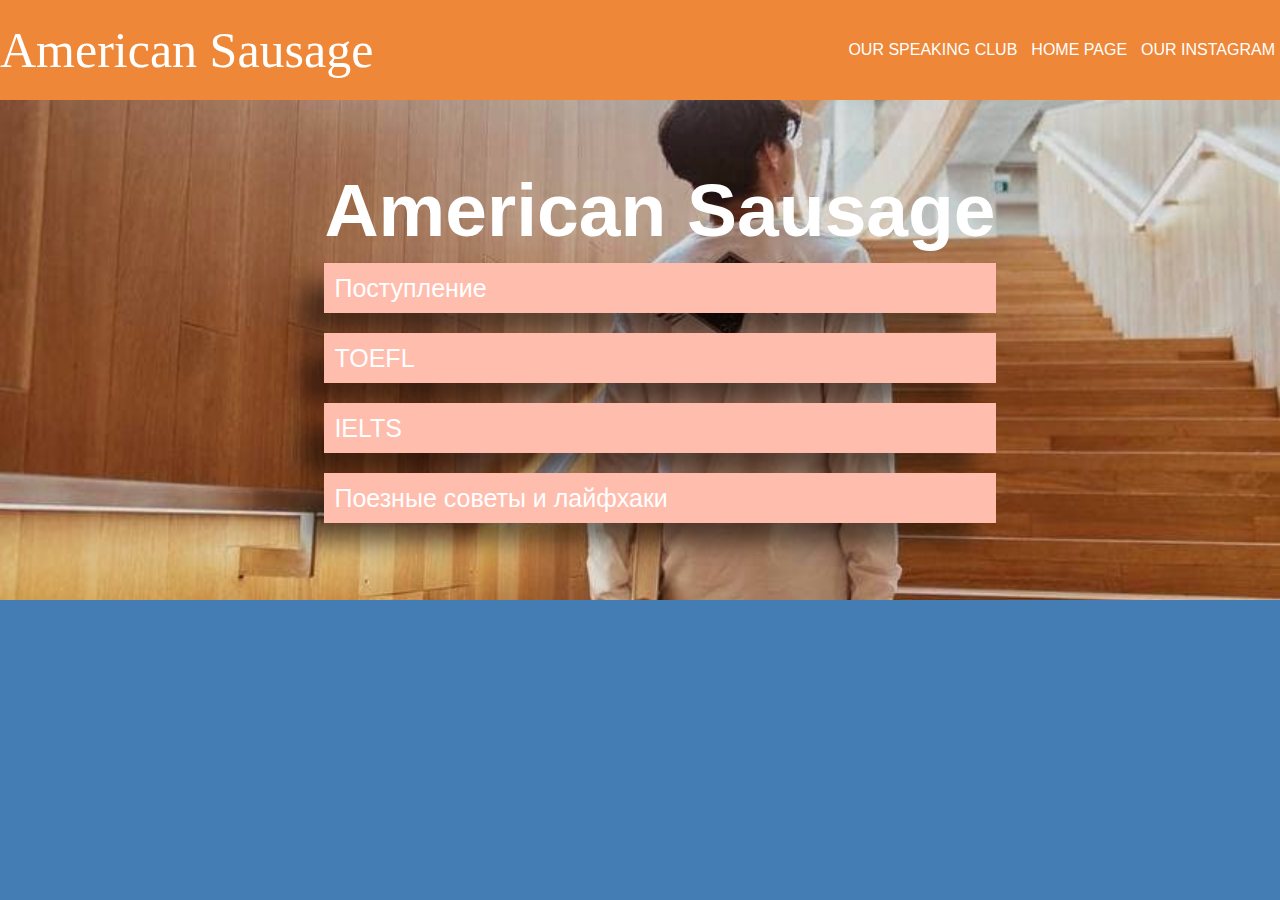
<file: Pages/Page with artilces/index.html>
<!DOCTYPE html>
<html lang="en">
<head>
	<link rel="stylesheet" href="styles.css">
	<meta charset="UTF-8">
	<meta name="viewport" content="width=device-width, initial-scale=1.0">
	<title>Document</title>
</head>
<body>
	<div class="header">
		<p class="header_name">
			American Sausage
		</p>

		<div class="a_h">
			<a href="/speaking_club" class="h_a">Our Speaking club</a>
			<a href="/" class="h_a">Home page<!-- <i class="fas fa-home"></i> --></a>
			<a href="https://instagram.com/american.sausage?utm_medium=copy_link" class="h_a">Our Instagram</a>
		</div>
	</div>


	<div class="div">
		<div class="short_info">
			<ul class="short_info_ul">
				<h1 class="short_info_h1">
					American Sausage
				</h1>
				<li class="short_info_ul_li">
					<a href="" class="short_info_ul_li_a">
						<div class="short_info_ul_li_a_div">
							<p class="short_info_ul_li_a_div_p"> Поступление</p>
						</div>
					</a>
					
				</li>
				<li class="short_info_ul_li">
					<a href="" class="short_info_ul_li_a">
						<div class="short_info_ul_li_a_div">
							<p class="short_info_ul_li_a_div_p"> TOEFL</p>
						</div>
					</a>
				</li>
				<li class="short_info_ul_li">
					<a href="" class="short_info_ul_li_a">
						<div class="short_info_ul_li_a_div">
							<p class="short_info_ul_li_a_div_p"> IELTS</p>
						</div>
					</a>
				</li>
				<li class="short_info_ul_li">
					<a href="" class="short_info_ul_li_a">
						<div class="short_info_ul_li_a_div">
							<p class="short_info_ul_li_a_div_p"> Поезные советы и лайфхаки</p>
						</div>
					</a>
				</li>
			</ul>

		</div>



</body>
</html>
</file>
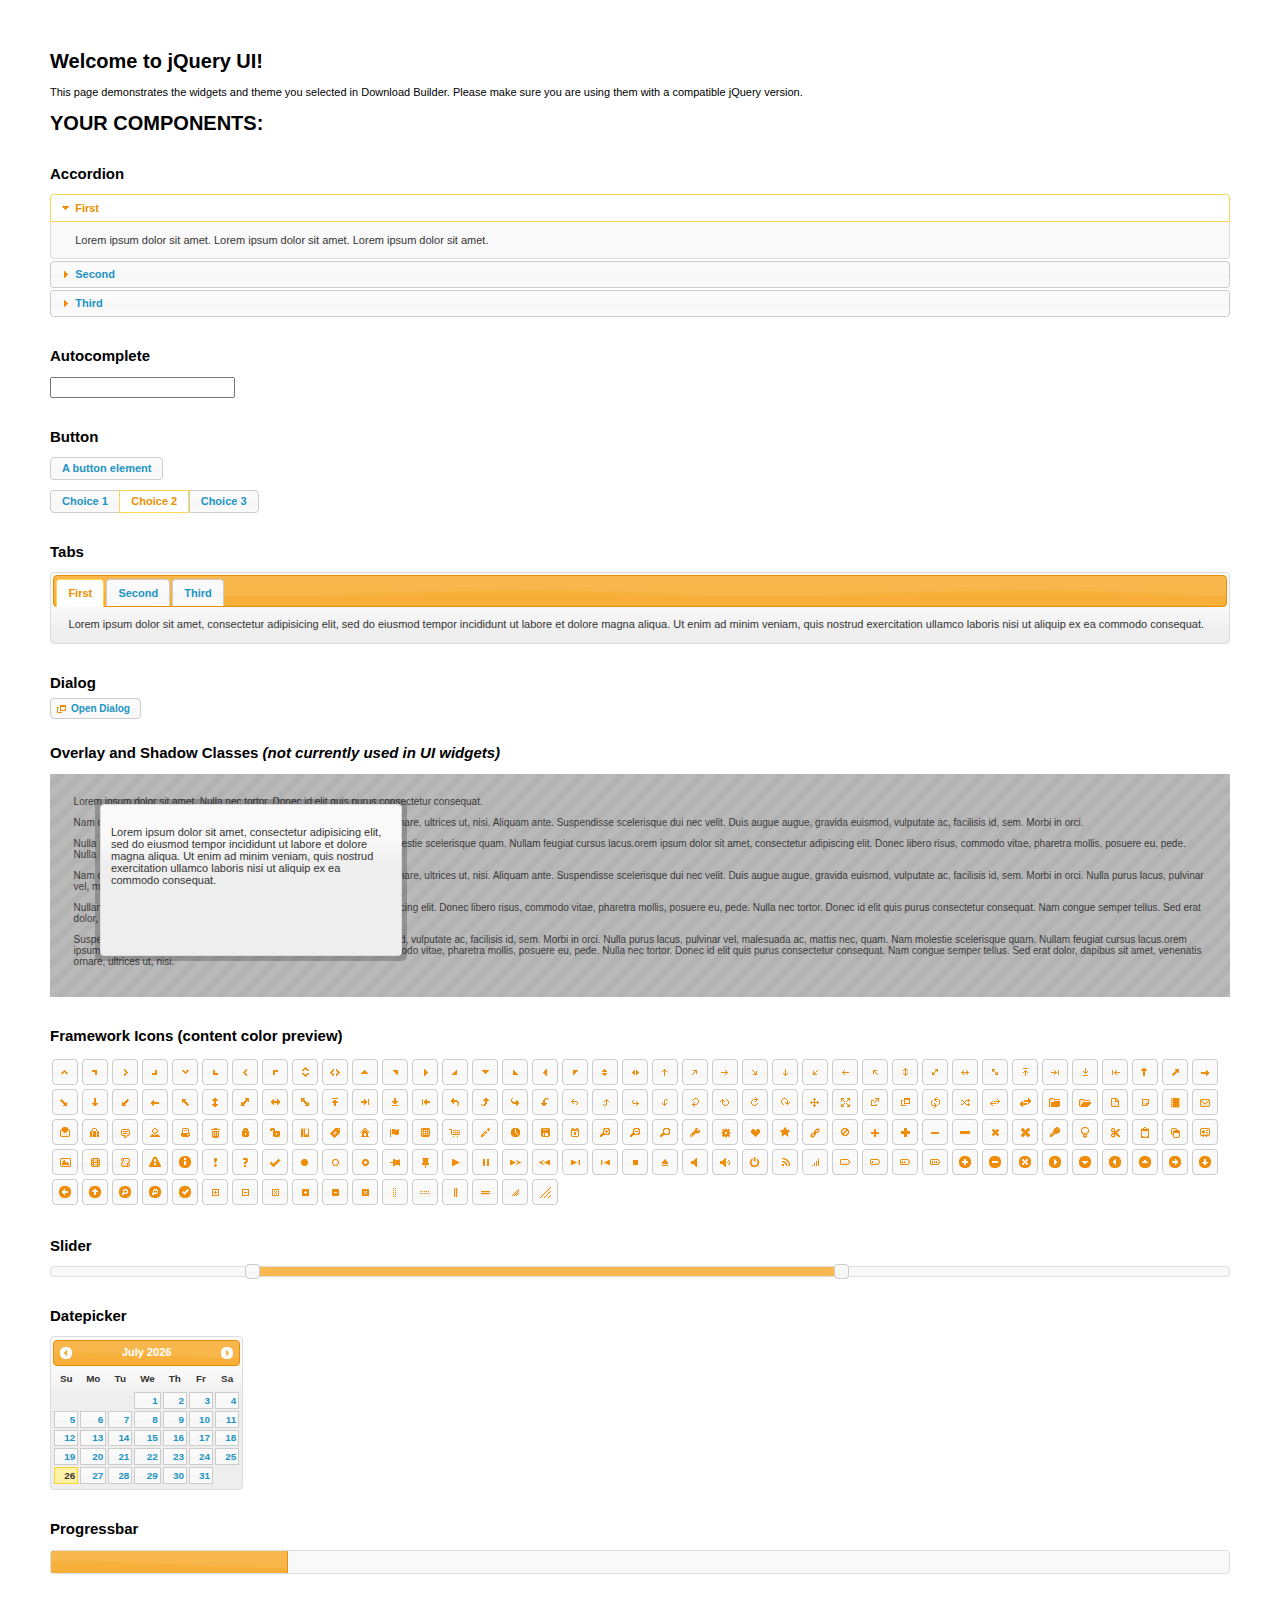
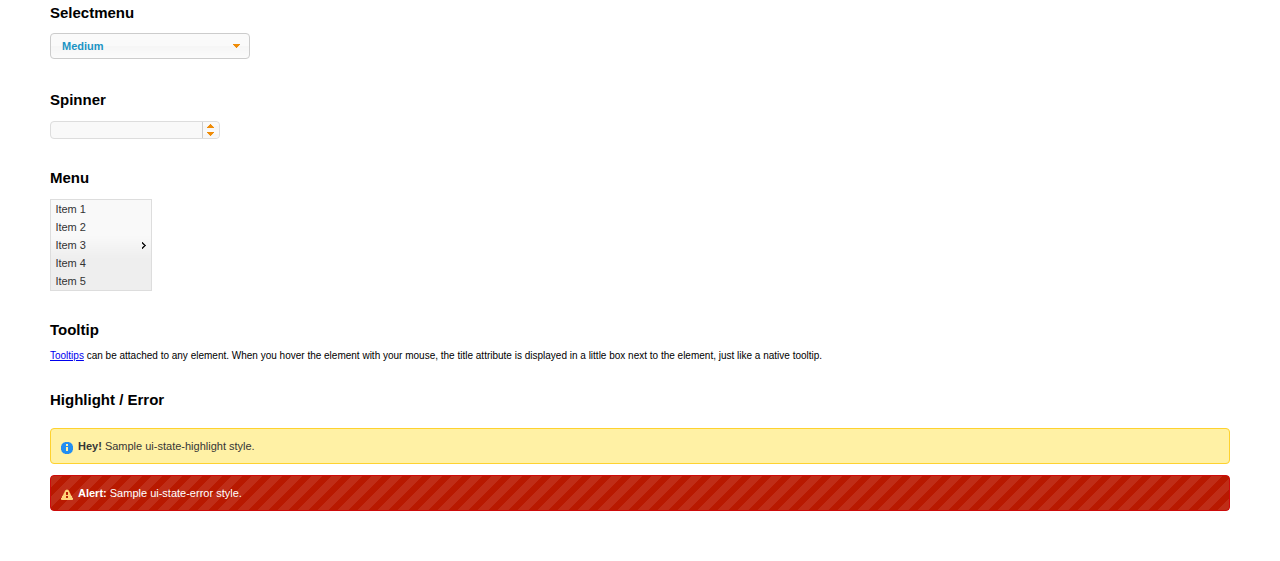
<file: myfirst/myfirst/apps/static/grappelli/jquery/ui/index.html>
<!doctype html>
<html lang="us">
<head>
	<meta charset="utf-8">
	<title>jQuery UI Example Page</title>
	<link href="jquery-ui.css" rel="stylesheet">
	<style>
	body{
		font: 62.5% "Trebuchet MS", sans-serif;
		margin: 50px;
	}
	.demoHeaders {
		margin-top: 2em;
	}
	#dialog-link {
		padding: .4em 1em .4em 20px;
		text-decoration: none;
		position: relative;
	}
	#dialog-link span.ui-icon {
		margin: 0 5px 0 0;
		position: absolute;
		left: .2em;
		top: 50%;
		margin-top: -8px;
	}
	#icons {
		margin: 0;
		padding: 0;
	}
	#icons li {
		margin: 2px;
		position: relative;
		padding: 4px 0;
		cursor: pointer;
		float: left;
		list-style: none;
	}
	#icons span.ui-icon {
		float: left;
		margin: 0 4px;
	}
	.fakewindowcontain .ui-widget-overlay {
		position: absolute;
	}
	select {
		width: 200px;
	}
	</style>
</head>
<body>

<h1>Welcome to jQuery UI!</h1>

<div class="ui-widget">
	<p>This page demonstrates the widgets and theme you selected in Download Builder. Please make sure you are using them with a compatible jQuery version.</p>
</div>

<h1>YOUR COMPONENTS:</h1>


<!-- Accordion -->
<h2 class="demoHeaders">Accordion</h2>
<div id="accordion">
	<h3>First</h3>
	<div>Lorem ipsum dolor sit amet. Lorem ipsum dolor sit amet. Lorem ipsum dolor sit amet.</div>
	<h3>Second</h3>
	<div>Phasellus mattis tincidunt nibh.</div>
	<h3>Third</h3>
	<div>Nam dui erat, auctor a, dignissim quis.</div>
</div>



<!-- Autocomplete -->
<h2 class="demoHeaders">Autocomplete</h2>
<div>
	<input id="autocomplete" title="type &quot;a&quot;">
</div>



<!-- Button -->
<h2 class="demoHeaders">Button</h2>
<button id="button">A button element</button>
<form style="margin-top: 1em;">
	<div id="radioset">
		<input type="radio" id="radio1" name="radio"><label for="radio1">Choice 1</label>
		<input type="radio" id="radio2" name="radio" checked="checked"><label for="radio2">Choice 2</label>
		<input type="radio" id="radio3" name="radio"><label for="radio3">Choice 3</label>
	</div>
</form>



<!-- Tabs -->
<h2 class="demoHeaders">Tabs</h2>
<div id="tabs">
	<ul>
		<li><a href="#tabs-1">First</a></li>
		<li><a href="#tabs-2">Second</a></li>
		<li><a href="#tabs-3">Third</a></li>
	</ul>
	<div id="tabs-1">Lorem ipsum dolor sit amet, consectetur adipisicing elit, sed do eiusmod tempor incididunt ut labore et dolore magna aliqua. Ut enim ad minim veniam, quis nostrud exercitation ullamco laboris nisi ut aliquip ex ea commodo consequat.</div>
	<div id="tabs-2">Phasellus mattis tincidunt nibh. Cras orci urna, blandit id, pretium vel, aliquet ornare, felis. Maecenas scelerisque sem non nisl. Fusce sed lorem in enim dictum bibendum.</div>
	<div id="tabs-3">Nam dui erat, auctor a, dignissim quis, sollicitudin eu, felis. Pellentesque nisi urna, interdum eget, sagittis et, consequat vestibulum, lacus. Mauris porttitor ullamcorper augue.</div>
</div>



<!-- Dialog NOTE: Dialog is not generated by UI in this demo so it can be visually styled in themeroller-->
<h2 class="demoHeaders">Dialog</h2>
<p><a href="#" id="dialog-link" class="ui-state-default ui-corner-all"><span class="ui-icon ui-icon-newwin"></span>Open Dialog</a></p>

<h2 class="demoHeaders">Overlay and Shadow Classes <em>(not currently used in UI widgets)</em></h2>
<div style="position: relative; width: 96%; height: 200px; padding:1% 2%; overflow:hidden;" class="fakewindowcontain">
	<p>Lorem ipsum dolor sit amet,  Nulla nec tortor. Donec id elit quis purus consectetur consequat. </p><p>Nam congue semper tellus. Sed erat dolor, dapibus sit amet, venenatis ornare, ultrices ut, nisi. Aliquam ante. Suspendisse scelerisque dui nec velit. Duis augue augue, gravida euismod, vulputate ac, facilisis id, sem. Morbi in orci. </p><p>Nulla purus lacus, pulvinar vel, malesuada ac, mattis nec, quam. Nam molestie scelerisque quam. Nullam feugiat cursus lacus.orem ipsum dolor sit amet, consectetur adipiscing elit. Donec libero risus, commodo vitae, pharetra mollis, posuere eu, pede. Nulla nec tortor. Donec id elit quis purus consectetur consequat. </p><p>Nam congue semper tellus. Sed erat dolor, dapibus sit amet, venenatis ornare, ultrices ut, nisi. Aliquam ante. Suspendisse scelerisque dui nec velit. Duis augue augue, gravida euismod, vulputate ac, facilisis id, sem. Morbi in orci. Nulla purus lacus, pulvinar vel, malesuada ac, mattis nec, quam. Nam molestie scelerisque quam. </p><p>Nullam feugiat cursus lacus.orem ipsum dolor sit amet, consectetur adipiscing elit. Donec libero risus, commodo vitae, pharetra mollis, posuere eu, pede. Nulla nec tortor. Donec id elit quis purus consectetur consequat. Nam congue semper tellus. Sed erat dolor, dapibus sit amet, venenatis ornare, ultrices ut, nisi. Aliquam ante. </p><p>Suspendisse scelerisque dui nec velit. Duis augue augue, gravida euismod, vulputate ac, facilisis id, sem. Morbi in orci. Nulla purus lacus, pulvinar vel, malesuada ac, mattis nec, quam. Nam molestie scelerisque quam. Nullam feugiat cursus lacus.orem ipsum dolor sit amet, consectetur adipiscing elit. Donec libero risus, commodo vitae, pharetra mollis, posuere eu, pede. Nulla nec tortor. Donec id elit quis purus consectetur consequat. Nam congue semper tellus. Sed erat dolor, dapibus sit amet, venenatis ornare, ultrices ut, nisi. </p>

	<!-- ui-dialog -->
	<div class="ui-overlay"><div class="ui-widget-overlay"></div><div class="ui-widget-shadow ui-corner-all" style="width: 302px; height: 152px; position: absolute; left: 50px; top: 30px;"></div></div>
	<div style="position: absolute; width: 280px; height: 130px;left: 50px; top: 30px; padding: 10px;" class="ui-widget ui-widget-content ui-corner-all">
		<div class="ui-dialog-content ui-widget-content" style="background: none; border: 0;">
			<p>Lorem ipsum dolor sit amet, consectetur adipisicing elit, sed do eiusmod tempor incididunt ut labore et dolore magna aliqua. Ut enim ad minim veniam, quis nostrud exercitation ullamco laboris nisi ut aliquip ex ea commodo consequat.</p>
		</div>
	</div>

</div>

<!-- ui-dialog -->
<div id="dialog" title="Dialog Title">
	<p>Lorem ipsum dolor sit amet, consectetur adipisicing elit, sed do eiusmod tempor incididunt ut labore et dolore magna aliqua. Ut enim ad minim veniam, quis nostrud exercitation ullamco laboris nisi ut aliquip ex ea commodo consequat.</p>
</div>



<h2 class="demoHeaders">Framework Icons (content color preview)</h2>
<ul id="icons" class="ui-widget ui-helper-clearfix">
	<li class="ui-state-default ui-corner-all" title=".ui-icon-carat-1-n"><span class="ui-icon ui-icon-carat-1-n"></span></li>
	<li class="ui-state-default ui-corner-all" title=".ui-icon-carat-1-ne"><span class="ui-icon ui-icon-carat-1-ne"></span></li>
	<li class="ui-state-default ui-corner-all" title=".ui-icon-carat-1-e"><span class="ui-icon ui-icon-carat-1-e"></span></li>
	<li class="ui-state-default ui-corner-all" title=".ui-icon-carat-1-se"><span class="ui-icon ui-icon-carat-1-se"></span></li>
	<li class="ui-state-default ui-corner-all" title=".ui-icon-carat-1-s"><span class="ui-icon ui-icon-carat-1-s"></span></li>
	<li class="ui-state-default ui-corner-all" title=".ui-icon-carat-1-sw"><span class="ui-icon ui-icon-carat-1-sw"></span></li>
	<li class="ui-state-default ui-corner-all" title=".ui-icon-carat-1-w"><span class="ui-icon ui-icon-carat-1-w"></span></li>
	<li class="ui-state-default ui-corner-all" title=".ui-icon-carat-1-nw"><span class="ui-icon ui-icon-carat-1-nw"></span></li>
	<li class="ui-state-default ui-corner-all" title=".ui-icon-carat-2-n-s"><span class="ui-icon ui-icon-carat-2-n-s"></span></li>
	<li class="ui-state-default ui-corner-all" title=".ui-icon-carat-2-e-w"><span class="ui-icon ui-icon-carat-2-e-w"></span></li>
	<li class="ui-state-default ui-corner-all" title=".ui-icon-triangle-1-n"><span class="ui-icon ui-icon-triangle-1-n"></span></li>
	<li class="ui-state-default ui-corner-all" title=".ui-icon-triangle-1-ne"><span class="ui-icon ui-icon-triangle-1-ne"></span></li>
	<li class="ui-state-default ui-corner-all" title=".ui-icon-triangle-1-e"><span class="ui-icon ui-icon-triangle-1-e"></span></li>
	<li class="ui-state-default ui-corner-all" title=".ui-icon-triangle-1-se"><span class="ui-icon ui-icon-triangle-1-se"></span></li>
	<li class="ui-state-default ui-corner-all" title=".ui-icon-triangle-1-s"><span class="ui-icon ui-icon-triangle-1-s"></span></li>
	<li class="ui-state-default ui-corner-all" title=".ui-icon-triangle-1-sw"><span class="ui-icon ui-icon-triangle-1-sw"></span></li>
	<li class="ui-state-default ui-corner-all" title=".ui-icon-triangle-1-w"><span class="ui-icon ui-icon-triangle-1-w"></span></li>
	<li class="ui-state-default ui-corner-all" title=".ui-icon-triangle-1-nw"><span class="ui-icon ui-icon-triangle-1-nw"></span></li>
	<li class="ui-state-default ui-corner-all" title=".ui-icon-triangle-2-n-s"><span class="ui-icon ui-icon-triangle-2-n-s"></span></li>
	<li class="ui-state-default ui-corner-all" title=".ui-icon-triangle-2-e-w"><span class="ui-icon ui-icon-triangle-2-e-w"></span></li>
	<li class="ui-state-default ui-corner-all" title=".ui-icon-arrow-1-n"><span class="ui-icon ui-icon-arrow-1-n"></span></li>
	<li class="ui-state-default ui-corner-all" title=".ui-icon-arrow-1-ne"><span class="ui-icon ui-icon-arrow-1-ne"></span></li>
	<li class="ui-state-default ui-corner-all" title=".ui-icon-arrow-1-e"><span class="ui-icon ui-icon-arrow-1-e"></span></li>
	<li class="ui-state-default ui-corner-all" title=".ui-icon-arrow-1-se"><span class="ui-icon ui-icon-arrow-1-se"></span></li>
	<li class="ui-state-default ui-corner-all" title=".ui-icon-arrow-1-s"><span class="ui-icon ui-icon-arrow-1-s"></span></li>
	<li class="ui-state-default ui-corner-all" title=".ui-icon-arrow-1-sw"><span class="ui-icon ui-icon-arrow-1-sw"></span></li>
	<li class="ui-state-default ui-corner-all" title=".ui-icon-arrow-1-w"><span class="ui-icon ui-icon-arrow-1-w"></span></li>
	<li class="ui-state-default ui-corner-all" title=".ui-icon-arrow-1-nw"><span class="ui-icon ui-icon-arrow-1-nw"></span></li>
	<li class="ui-state-default ui-corner-all" title=".ui-icon-arrow-2-n-s"><span class="ui-icon ui-icon-arrow-2-n-s"></span></li>
	<li class="ui-state-default ui-corner-all" title=".ui-icon-arrow-2-ne-sw"><span class="ui-icon ui-icon-arrow-2-ne-sw"></span></li>
	<li class="ui-state-default ui-corner-all" title=".ui-icon-arrow-2-e-w"><span class="ui-icon ui-icon-arrow-2-e-w"></span></li>
	<li class="ui-state-default ui-corner-all" title=".ui-icon-arrow-2-se-nw"><span class="ui-icon ui-icon-arrow-2-se-nw"></span></li>
	<li class="ui-state-default ui-corner-all" title=".ui-icon-arrowstop-1-n"><span class="ui-icon ui-icon-arrowstop-1-n"></span></li>
	<li class="ui-state-default ui-corner-all" title=".ui-icon-arrowstop-1-e"><span class="ui-icon ui-icon-arrowstop-1-e"></span></li>
	<li class="ui-state-default ui-corner-all" title=".ui-icon-arrowstop-1-s"><span class="ui-icon ui-icon-arrowstop-1-s"></span></li>
	<li class="ui-state-default ui-corner-all" title=".ui-icon-arrowstop-1-w"><span class="ui-icon ui-icon-arrowstop-1-w"></span></li>
	<li class="ui-state-default ui-corner-all" title=".ui-icon-arrowthick-1-n"><span class="ui-icon ui-icon-arrowthick-1-n"></span></li>
	<li class="ui-state-default ui-corner-all" title=".ui-icon-arrowthick-1-ne"><span class="ui-icon ui-icon-arrowthick-1-ne"></span></li>
	<li class="ui-state-default ui-corner-all" title=".ui-icon-arrowthick-1-e"><span class="ui-icon ui-icon-arrowthick-1-e"></span></li>
	<li class="ui-state-default ui-corner-all" title=".ui-icon-arrowthick-1-se"><span class="ui-icon ui-icon-arrowthick-1-se"></span></li>
	<li class="ui-state-default ui-corner-all" title=".ui-icon-arrowthick-1-s"><span class="ui-icon ui-icon-arrowthick-1-s"></span></li>
	<li class="ui-state-default ui-corner-all" title=".ui-icon-arrowthick-1-sw"><span class="ui-icon ui-icon-arrowthick-1-sw"></span></li>
	<li class="ui-state-default ui-corner-all" title=".ui-icon-arrowthick-1-w"><span class="ui-icon ui-icon-arrowthick-1-w"></span></li>
	<li class="ui-state-default ui-corner-all" title=".ui-icon-arrowthick-1-nw"><span class="ui-icon ui-icon-arrowthick-1-nw"></span></li>
	<li class="ui-state-default ui-corner-all" title=".ui-icon-arrowthick-2-n-s"><span class="ui-icon ui-icon-arrowthick-2-n-s"></span></li>
	<li class="ui-state-default ui-corner-all" title=".ui-icon-arrowthick-2-ne-sw"><span class="ui-icon ui-icon-arrowthick-2-ne-sw"></span></li>
	<li class="ui-state-default ui-corner-all" title=".ui-icon-arrowthick-2-e-w"><span class="ui-icon ui-icon-arrowthick-2-e-w"></span></li>
	<li class="ui-state-default ui-corner-all" title=".ui-icon-arrowthick-2-se-nw"><span class="ui-icon ui-icon-arrowthick-2-se-nw"></span></li>
	<li class="ui-state-default ui-corner-all" title=".ui-icon-arrowthickstop-1-n"><span class="ui-icon ui-icon-arrowthickstop-1-n"></span></li>
	<li class="ui-state-default ui-corner-all" title=".ui-icon-arrowthickstop-1-e"><span class="ui-icon ui-icon-arrowthickstop-1-e"></span></li>
	<li class="ui-state-default ui-corner-all" title=".ui-icon-arrowthickstop-1-s"><span class="ui-icon ui-icon-arrowthickstop-1-s"></span></li>
	<li class="ui-state-default ui-corner-all" title=".ui-icon-arrowthickstop-1-w"><span class="ui-icon ui-icon-arrowthickstop-1-w"></span></li>
	<li class="ui-state-default ui-corner-all" title=".ui-icon-arrowreturnthick-1-w"><span class="ui-icon ui-icon-arrowreturnthick-1-w"></span></li>
	<li class="ui-state-default ui-corner-all" title=".ui-icon-arrowreturnthick-1-n"><span class="ui-icon ui-icon-arrowreturnthick-1-n"></span></li>
	<li class="ui-state-default ui-corner-all" title=".ui-icon-arrowreturnthick-1-e"><span class="ui-icon ui-icon-arrowreturnthick-1-e"></span></li>
	<li class="ui-state-default ui-corner-all" title=".ui-icon-arrowreturnthick-1-s"><span class="ui-icon ui-icon-arrowreturnthick-1-s"></span></li>
	<li class="ui-state-default ui-corner-all" title=".ui-icon-arrowreturn-1-w"><span class="ui-icon ui-icon-arrowreturn-1-w"></span></li>
	<li class="ui-state-default ui-corner-all" title=".ui-icon-arrowreturn-1-n"><span class="ui-icon ui-icon-arrowreturn-1-n"></span></li>
	<li class="ui-state-default ui-corner-all" title=".ui-icon-arrowreturn-1-e"><span class="ui-icon ui-icon-arrowreturn-1-e"></span></li>
	<li class="ui-state-default ui-corner-all" title=".ui-icon-arrowreturn-1-s"><span class="ui-icon ui-icon-arrowreturn-1-s"></span></li>
	<li class="ui-state-default ui-corner-all" title=".ui-icon-arrowrefresh-1-w"><span class="ui-icon ui-icon-arrowrefresh-1-w"></span></li>
	<li class="ui-state-default ui-corner-all" title=".ui-icon-arrowrefresh-1-n"><span class="ui-icon ui-icon-arrowrefresh-1-n"></span></li>
	<li class="ui-state-default ui-corner-all" title=".ui-icon-arrowrefresh-1-e"><span class="ui-icon ui-icon-arrowrefresh-1-e"></span></li>
	<li class="ui-state-default ui-corner-all" title=".ui-icon-arrowrefresh-1-s"><span class="ui-icon ui-icon-arrowrefresh-1-s"></span></li>
	<li class="ui-state-default ui-corner-all" title=".ui-icon-arrow-4"><span class="ui-icon ui-icon-arrow-4"></span></li>
	<li class="ui-state-default ui-corner-all" title=".ui-icon-arrow-4-diag"><span class="ui-icon ui-icon-arrow-4-diag"></span></li>
	<li class="ui-state-default ui-corner-all" title=".ui-icon-extlink"><span class="ui-icon ui-icon-extlink"></span></li>
	<li class="ui-state-default ui-corner-all" title=".ui-icon-newwin"><span class="ui-icon ui-icon-newwin"></span></li>
	<li class="ui-state-default ui-corner-all" title=".ui-icon-refresh"><span class="ui-icon ui-icon-refresh"></span></li>
	<li class="ui-state-default ui-corner-all" title=".ui-icon-shuffle"><span class="ui-icon ui-icon-shuffle"></span></li>
	<li class="ui-state-default ui-corner-all" title=".ui-icon-transfer-e-w"><span class="ui-icon ui-icon-transfer-e-w"></span></li>
	<li class="ui-state-default ui-corner-all" title=".ui-icon-transferthick-e-w"><span class="ui-icon ui-icon-transferthick-e-w"></span></li>
	<li class="ui-state-default ui-corner-all" title=".ui-icon-folder-collapsed"><span class="ui-icon ui-icon-folder-collapsed"></span></li>
	<li class="ui-state-default ui-corner-all" title=".ui-icon-folder-open"><span class="ui-icon ui-icon-folder-open"></span></li>
	<li class="ui-state-default ui-corner-all" title=".ui-icon-document"><span class="ui-icon ui-icon-document"></span></li>
	<li class="ui-state-default ui-corner-all" title=".ui-icon-document-b"><span class="ui-icon ui-icon-document-b"></span></li>
	<li class="ui-state-default ui-corner-all" title=".ui-icon-note"><span class="ui-icon ui-icon-note"></span></li>
	<li class="ui-state-default ui-corner-all" title=".ui-icon-mail-closed"><span class="ui-icon ui-icon-mail-closed"></span></li>
	<li class="ui-state-default ui-corner-all" title=".ui-icon-mail-open"><span class="ui-icon ui-icon-mail-open"></span></li>
	<li class="ui-state-default ui-corner-all" title=".ui-icon-suitcase"><span class="ui-icon ui-icon-suitcase"></span></li>
	<li class="ui-state-default ui-corner-all" title=".ui-icon-comment"><span class="ui-icon ui-icon-comment"></span></li>
	<li class="ui-state-default ui-corner-all" title=".ui-icon-person"><span class="ui-icon ui-icon-person"></span></li>
	<li class="ui-state-default ui-corner-all" title=".ui-icon-print"><span class="ui-icon ui-icon-print"></span></li>
	<li class="ui-state-default ui-corner-all" title=".ui-icon-trash"><span class="ui-icon ui-icon-trash"></span></li>
	<li class="ui-state-default ui-corner-all" title=".ui-icon-locked"><span class="ui-icon ui-icon-locked"></span></li>
	<li class="ui-state-default ui-corner-all" title=".ui-icon-unlocked"><span class="ui-icon ui-icon-unlocked"></span></li>
	<li class="ui-state-default ui-corner-all" title=".ui-icon-bookmark"><span class="ui-icon ui-icon-bookmark"></span></li>
	<li class="ui-state-default ui-corner-all" title=".ui-icon-tag"><span class="ui-icon ui-icon-tag"></span></li>
	<li class="ui-state-default ui-corner-all" title=".ui-icon-home"><span class="ui-icon ui-icon-home"></span></li>
	<li class="ui-state-default ui-corner-all" title=".ui-icon-flag"><span class="ui-icon ui-icon-flag"></span></li>
	<li class="ui-state-default ui-corner-all" title=".ui-icon-calculator"><span class="ui-icon ui-icon-calculator"></span></li>
	<li class="ui-state-default ui-corner-all" title=".ui-icon-cart"><span class="ui-icon ui-icon-cart"></span></li>
	<li class="ui-state-default ui-corner-all" title=".ui-icon-pencil"><span class="ui-icon ui-icon-pencil"></span></li>
	<li class="ui-state-default ui-corner-all" title=".ui-icon-clock"><span class="ui-icon ui-icon-clock"></span></li>
	<li class="ui-state-default ui-corner-all" title=".ui-icon-disk"><span class="ui-icon ui-icon-disk"></span></li>
	<li class="ui-state-default ui-corner-all" title=".ui-icon-calendar"><span class="ui-icon ui-icon-calendar"></span></li>
	<li class="ui-state-default ui-corner-all" title=".ui-icon-zoomin"><span class="ui-icon ui-icon-zoomin"></span></li>
	<li class="ui-state-default ui-corner-all" title=".ui-icon-zoomout"><span class="ui-icon ui-icon-zoomout"></span></li>
	<li class="ui-state-default ui-corner-all" title=".ui-icon-search"><span class="ui-icon ui-icon-search"></span></li>
	<li class="ui-state-default ui-corner-all" title=".ui-icon-wrench"><span class="ui-icon ui-icon-wrench"></span></li>
	<li class="ui-state-default ui-corner-all" title=".ui-icon-gear"><span class="ui-icon ui-icon-gear"></span></li>
	<li class="ui-state-default ui-corner-all" title=".ui-icon-heart"><span class="ui-icon ui-icon-heart"></span></li>
	<li class="ui-state-default ui-corner-all" title=".ui-icon-star"><span class="ui-icon ui-icon-star"></span></li>
	<li class="ui-state-default ui-corner-all" title=".ui-icon-link"><span class="ui-icon ui-icon-link"></span></li>
	<li class="ui-state-default ui-corner-all" title=".ui-icon-cancel"><span class="ui-icon ui-icon-cancel"></span></li>
	<li class="ui-state-default ui-corner-all" title=".ui-icon-plus"><span class="ui-icon ui-icon-plus"></span></li>
	<li class="ui-state-default ui-corner-all" title=".ui-icon-plusthick"><span class="ui-icon ui-icon-plusthick"></span></li>
	<li class="ui-state-default ui-corner-all" title=".ui-icon-minus"><span class="ui-icon ui-icon-minus"></span></li>
	<li class="ui-state-default ui-corner-all" title=".ui-icon-minusthick"><span class="ui-icon ui-icon-minusthick"></span></li>
	<li class="ui-state-default ui-corner-all" title=".ui-icon-close"><span class="ui-icon ui-icon-close"></span></li>
	<li class="ui-state-default ui-corner-all" title=".ui-icon-closethick"><span class="ui-icon ui-icon-closethick"></span></li>
	<li class="ui-state-default ui-corner-all" title=".ui-icon-key"><span class="ui-icon ui-icon-key"></span></li>
	<li class="ui-state-default ui-corner-all" title=".ui-icon-lightbulb"><span class="ui-icon ui-icon-lightbulb"></span></li>
	<li class="ui-state-default ui-corner-all" title=".ui-icon-scissors"><span class="ui-icon ui-icon-scissors"></span></li>
	<li class="ui-state-default ui-corner-all" title=".ui-icon-clipboard"><span class="ui-icon ui-icon-clipboard"></span></li>
	<li class="ui-state-default ui-corner-all" title=".ui-icon-copy"><span class="ui-icon ui-icon-copy"></span></li>
	<li class="ui-state-default ui-corner-all" title=".ui-icon-contact"><span class="ui-icon ui-icon-contact"></span></li>
	<li class="ui-state-default ui-corner-all" title=".ui-icon-image"><span class="ui-icon ui-icon-image"></span></li>
	<li class="ui-state-default ui-corner-all" title=".ui-icon-video"><span class="ui-icon ui-icon-video"></span></li>
	<li class="ui-state-default ui-corner-all" title=".ui-icon-script"><span class="ui-icon ui-icon-script"></span></li>
	<li class="ui-state-default ui-corner-all" title=".ui-icon-alert"><span class="ui-icon ui-icon-alert"></span></li>
	<li class="ui-state-default ui-corner-all" title=".ui-icon-info"><span class="ui-icon ui-icon-info"></span></li>
	<li class="ui-state-default ui-corner-all" title=".ui-icon-notice"><span class="ui-icon ui-icon-notice"></span></li>
	<li class="ui-state-default ui-corner-all" title=".ui-icon-help"><span class="ui-icon ui-icon-help"></span></li>
	<li class="ui-state-default ui-corner-all" title=".ui-icon-check"><span class="ui-icon ui-icon-check"></span></li>
	<li class="ui-state-default ui-corner-all" title=".ui-icon-bullet"><span class="ui-icon ui-icon-bullet"></span></li>
	<li class="ui-state-default ui-corner-all" title=".ui-icon-radio-off"><span class="ui-icon ui-icon-radio-off"></span></li>
	<li class="ui-state-default ui-corner-all" title=".ui-icon-radio-on"><span class="ui-icon ui-icon-radio-on"></span></li>
	<li class="ui-state-default ui-corner-all" title=".ui-icon-pin-w"><span class="ui-icon ui-icon-pin-w"></span></li>
	<li class="ui-state-default ui-corner-all" title=".ui-icon-pin-s"><span class="ui-icon ui-icon-pin-s"></span></li>
	<li class="ui-state-default ui-corner-all" title=".ui-icon-play"><span class="ui-icon ui-icon-play"></span></li>
	<li class="ui-state-default ui-corner-all" title=".ui-icon-pause"><span class="ui-icon ui-icon-pause"></span></li>
	<li class="ui-state-default ui-corner-all" title=".ui-icon-seek-next"><span class="ui-icon ui-icon-seek-next"></span></li>
	<li class="ui-state-default ui-corner-all" title=".ui-icon-seek-prev"><span class="ui-icon ui-icon-seek-prev"></span></li>
	<li class="ui-state-default ui-corner-all" title=".ui-icon-seek-end"><span class="ui-icon ui-icon-seek-end"></span></li>
	<li class="ui-state-default ui-corner-all" title=".ui-icon-seek-first"><span class="ui-icon ui-icon-seek-first"></span></li>
	<li class="ui-state-default ui-corner-all" title=".ui-icon-stop"><span class="ui-icon ui-icon-stop"></span></li>
	<li class="ui-state-default ui-corner-all" title=".ui-icon-eject"><span class="ui-icon ui-icon-eject"></span></li>
	<li class="ui-state-default ui-corner-all" title=".ui-icon-volume-off"><span class="ui-icon ui-icon-volume-off"></span></li>
	<li class="ui-state-default ui-corner-all" title=".ui-icon-volume-on"><span class="ui-icon ui-icon-volume-on"></span></li>
	<li class="ui-state-default ui-corner-all" title=".ui-icon-power"><span class="ui-icon ui-icon-power"></span></li>
	<li class="ui-state-default ui-corner-all" title=".ui-icon-signal-diag"><span class="ui-icon ui-icon-signal-diag"></span></li>
	<li class="ui-state-default ui-corner-all" title=".ui-icon-signal"><span class="ui-icon ui-icon-signal"></span></li>
	<li class="ui-state-default ui-corner-all" title=".ui-icon-battery-0"><span class="ui-icon ui-icon-battery-0"></span></li>
	<li class="ui-state-default ui-corner-all" title=".ui-icon-battery-1"><span class="ui-icon ui-icon-battery-1"></span></li>
	<li class="ui-state-default ui-corner-all" title=".ui-icon-battery-2"><span class="ui-icon ui-icon-battery-2"></span></li>
	<li class="ui-state-default ui-corner-all" title=".ui-icon-battery-3"><span class="ui-icon ui-icon-battery-3"></span></li>
	<li class="ui-state-default ui-corner-all" title=".ui-icon-circle-plus"><span class="ui-icon ui-icon-circle-plus"></span></li>
	<li class="ui-state-default ui-corner-all" title=".ui-icon-circle-minus"><span class="ui-icon ui-icon-circle-minus"></span></li>
	<li class="ui-state-default ui-corner-all" title=".ui-icon-circle-close"><span class="ui-icon ui-icon-circle-close"></span></li>
	<li class="ui-state-default ui-corner-all" title=".ui-icon-circle-triangle-e"><span class="ui-icon ui-icon-circle-triangle-e"></span></li>
	<li class="ui-state-default ui-corner-all" title=".ui-icon-circle-triangle-s"><span class="ui-icon ui-icon-circle-triangle-s"></span></li>
	<li class="ui-state-default ui-corner-all" title=".ui-icon-circle-triangle-w"><span class="ui-icon ui-icon-circle-triangle-w"></span></li>
	<li class="ui-state-default ui-corner-all" title=".ui-icon-circle-triangle-n"><span class="ui-icon ui-icon-circle-triangle-n"></span></li>
	<li class="ui-state-default ui-corner-all" title=".ui-icon-circle-arrow-e"><span class="ui-icon ui-icon-circle-arrow-e"></span></li>
	<li class="ui-state-default ui-corner-all" title=".ui-icon-circle-arrow-s"><span class="ui-icon ui-icon-circle-arrow-s"></span></li>
	<li class="ui-state-default ui-corner-all" title=".ui-icon-circle-arrow-w"><span class="ui-icon ui-icon-circle-arrow-w"></span></li>
	<li class="ui-state-default ui-corner-all" title=".ui-icon-circle-arrow-n"><span class="ui-icon ui-icon-circle-arrow-n"></span></li>
	<li class="ui-state-default ui-corner-all" title=".ui-icon-circle-zoomin"><span class="ui-icon ui-icon-circle-zoomin"></span></li>
	<li class="ui-state-default ui-corner-all" title=".ui-icon-circle-zoomout"><span class="ui-icon ui-icon-circle-zoomout"></span></li>
	<li class="ui-state-default ui-corner-all" title=".ui-icon-circle-check"><span class="ui-icon ui-icon-circle-check"></span></li>
	<li class="ui-state-default ui-corner-all" title=".ui-icon-circlesmall-plus"><span class="ui-icon ui-icon-circlesmall-plus"></span></li>
	<li class="ui-state-default ui-corner-all" title=".ui-icon-circlesmall-minus"><span class="ui-icon ui-icon-circlesmall-minus"></span></li>
	<li class="ui-state-default ui-corner-all" title=".ui-icon-circlesmall-close"><span class="ui-icon ui-icon-circlesmall-close"></span></li>
	<li class="ui-state-default ui-corner-all" title=".ui-icon-squaresmall-plus"><span class="ui-icon ui-icon-squaresmall-plus"></span></li>
	<li class="ui-state-default ui-corner-all" title=".ui-icon-squaresmall-minus"><span class="ui-icon ui-icon-squaresmall-minus"></span></li>
	<li class="ui-state-default ui-corner-all" title=".ui-icon-squaresmall-close"><span class="ui-icon ui-icon-squaresmall-close"></span></li>
	<li class="ui-state-default ui-corner-all" title=".ui-icon-grip-dotted-vertical"><span class="ui-icon ui-icon-grip-dotted-vertical"></span></li>
	<li class="ui-state-default ui-corner-all" title=".ui-icon-grip-dotted-horizontal"><span class="ui-icon ui-icon-grip-dotted-horizontal"></span></li>
	<li class="ui-state-default ui-corner-all" title=".ui-icon-grip-solid-vertical"><span class="ui-icon ui-icon-grip-solid-vertical"></span></li>
	<li class="ui-state-default ui-corner-all" title=".ui-icon-grip-solid-horizontal"><span class="ui-icon ui-icon-grip-solid-horizontal"></span></li>
	<li class="ui-state-default ui-corner-all" title=".ui-icon-gripsmall-diagonal-se"><span class="ui-icon ui-icon-gripsmall-diagonal-se"></span></li>
	<li class="ui-state-default ui-corner-all" title=".ui-icon-grip-diagonal-se"><span class="ui-icon ui-icon-grip-diagonal-se"></span></li>
</ul>


<!-- Slider -->
<h2 class="demoHeaders">Slider</h2>
<div id="slider"></div>



<!-- Datepicker -->
<h2 class="demoHeaders">Datepicker</h2>
<div id="datepicker"></div>



<!-- Progressbar -->
<h2 class="demoHeaders">Progressbar</h2>
<div id="progressbar"></div>



<!-- Progressbar -->
<h2 class="demoHeaders">Selectmenu</h2>
<select id="selectmenu">
	<option>Slower</option>
	<option>Slow</option>
	<option selected="selected">Medium</option>
	<option>Fast</option>
	<option>Faster</option>
</select>



<!-- Spinner -->
<h2 class="demoHeaders">Spinner</h2>
<input id="spinner">



<!-- Menu -->
<h2 class="demoHeaders">Menu</h2>
<ul style="width:100px;" id="menu">
	<li>Item 1</li>
	<li>Item 2</li>
	<li>Item 3
		<ul>
			<li>Item 3-1</li>
			<li>Item 3-2</li>
			<li>Item 3-3</li>
			<li>Item 3-4</li>
			<li>Item 3-5</li>
		</ul>
	</li>
	<li>Item 4</li>
	<li>Item 5</li>
</ul>



<!-- Tooltip -->
<h2 class="demoHeaders">Tooltip</h2>
<p id="tooltip">
	<a href="#" title="That&apos;s what this widget is">Tooltips</a> can be attached to any element. When you hover
the element with your mouse, the title attribute is displayed in a little box next to the element, just like a native tooltip.
</p>


<!-- Highlight / Error -->
<h2 class="demoHeaders">Highlight / Error</h2>
<div class="ui-widget">
	<div class="ui-state-highlight ui-corner-all" style="margin-top: 20px; padding: 0 .7em;">
		<p><span class="ui-icon ui-icon-info" style="float: left; margin-right: .3em;"></span>
		<strong>Hey!</strong> Sample ui-state-highlight style.</p>
	</div>
</div>
<br>
<div class="ui-widget">
	<div class="ui-state-error ui-corner-all" style="padding: 0 .7em;">
		<p><span class="ui-icon ui-icon-alert" style="float: left; margin-right: .3em;"></span>
		<strong>Alert:</strong> Sample ui-state-error style.</p>
	</div>
</div>

<script src="external/jquery/jquery.js"></script>
<script src="jquery-ui.js"></script>
<script>

$( "#accordion" ).accordion();



var availableTags = [
	"ActionScript",
	"AppleScript",
	"Asp",
	"BASIC",
	"C",
	"C++",
	"Clojure",
	"COBOL",
	"ColdFusion",
	"Erlang",
	"Fortran",
	"Groovy",
	"Haskell",
	"Java",
	"JavaScript",
	"Lisp",
	"Perl",
	"PHP",
	"Python",
	"Ruby",
	"Scala",
	"Scheme"
];
$( "#autocomplete" ).autocomplete({
	source: availableTags
});



$( "#button" ).button();
$( "#radioset" ).buttonset();



$( "#tabs" ).tabs();



$( "#dialog" ).dialog({
	autoOpen: false,
	width: 400,
	buttons: [
		{
			text: "Ok",
			click: function() {
				$( this ).dialog( "close" );
			}
		},
		{
			text: "Cancel",
			click: function() {
				$( this ).dialog( "close" );
			}
		}
	]
});

// Link to open the dialog
$( "#dialog-link" ).click(function( event ) {
	$( "#dialog" ).dialog( "open" );
	event.preventDefault();
});



$( "#datepicker" ).datepicker({
	inline: true
});



$( "#slider" ).slider({
	range: true,
	values: [ 17, 67 ]
});



$( "#progressbar" ).progressbar({
	value: 20
});



$( "#spinner" ).spinner();



$( "#menu" ).menu();



$( "#tooltip" ).tooltip();



$( "#selectmenu" ).selectmenu();


// Hover states on the static widgets
$( "#dialog-link, #icons li" ).hover(
	function() {
		$( this ).addClass( "ui-state-hover" );
	},
	function() {
		$( this ).removeClass( "ui-state-hover" );
	}
);
</script>
</body>
</html>
</file>
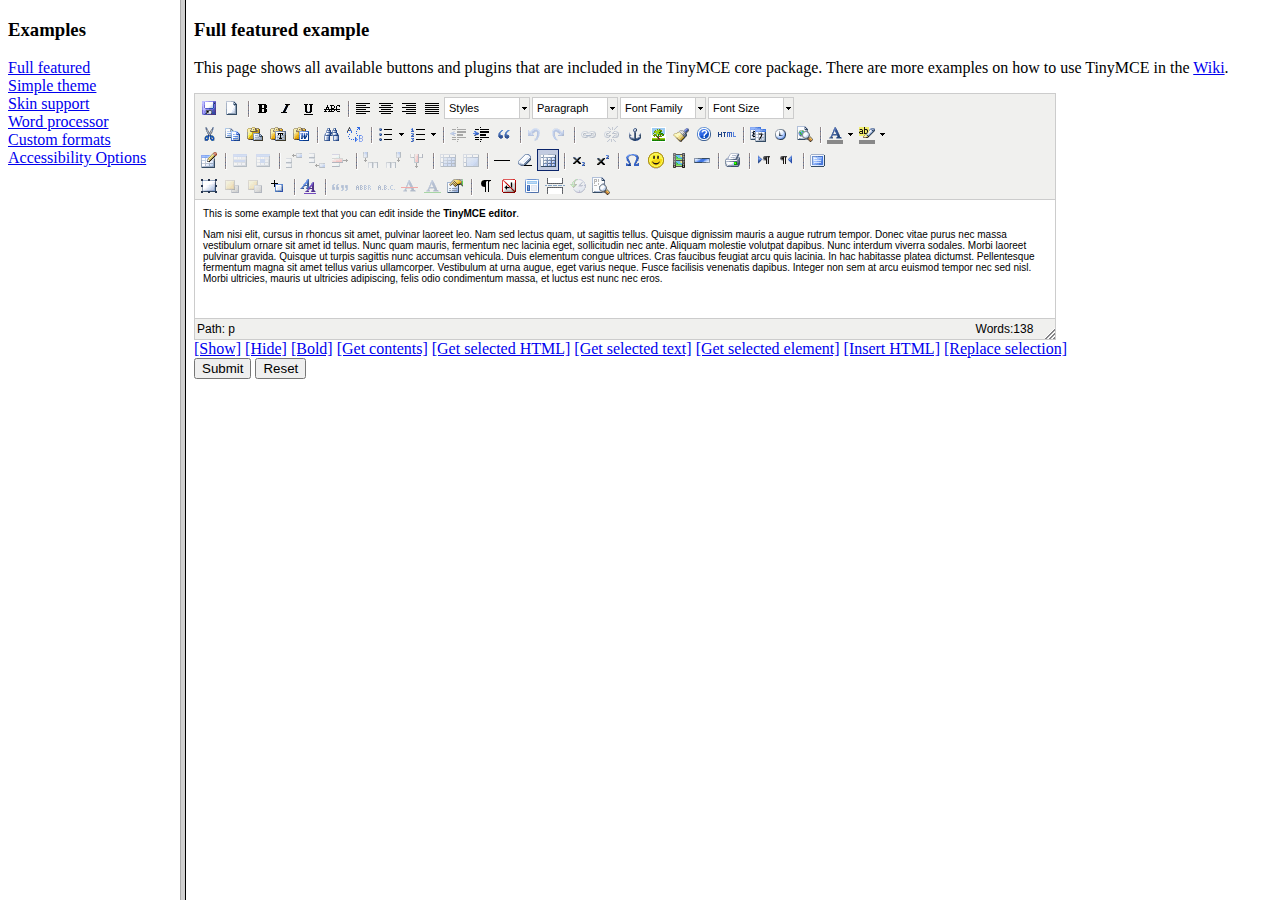
<file: myfirst/myfirst/apps/static/grappelli/tinymce/examples/index.html>
<!DOCTYPE HTML PUBLIC "-//W3C//DTD HTML 4.01 Frameset//EN" "http://www.w3.org/TR/html4/frameset.dtd">
<html>
<head>
	<title>TinyMCE examples</title>
</head>
<frameset cols="180,80%">
	<frame src="menu.html" name="menu" />
	<frame src="full.html" name="main" />
</frameset>
</html>
</file>
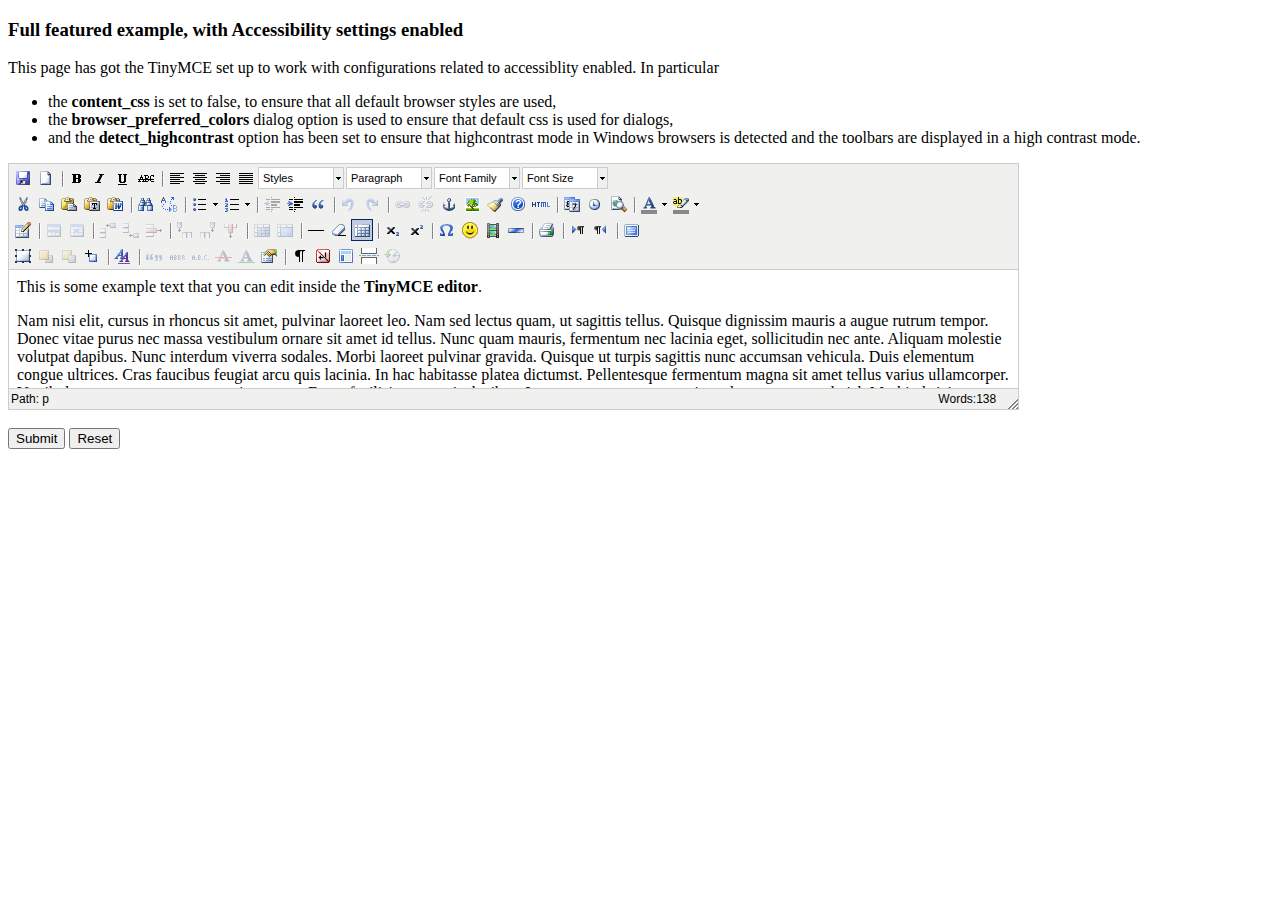
<file: myfirst/myfirst/apps/static/grappelli/tinymce/examples/accessibility.html>
<!DOCTYPE html PUBLIC "-//W3C//DTD XHTML 1.0 Strict//EN" "http://www.w3.org/TR/xhtml1/DTD/xhtml1-strict.dtd">
<html xmlns="http://www.w3.org/1999/xhtml">
<head>
<title>Full featured example</title>

<!-- TinyMCE -->
<script type="text/javascript" src="../jscripts/tiny_mce/tiny_mce.js"></script>
<script type="text/javascript">
	tinyMCE.init({
		// General options
		mode : "textareas",
		theme : "advanced",
		plugins : "pagebreak,style,layer,table,save,advhr,advimage,advlink,emotions,iespell,insertdatetime,preview,media,searchreplace,print,contextmenu,paste,directionality,fullscreen,noneditable,visualchars,nonbreaking,xhtmlxtras,template,wordcount,advlist,autosave",

		// Theme options
		theme_advanced_buttons1 : "save,newdocument,|,bold,italic,underline,strikethrough,|,justifyleft,justifycenter,justifyright,justifyfull,styleselect,formatselect,fontselect,fontsizeselect",
		theme_advanced_buttons2 : "cut,copy,paste,pastetext,pasteword,|,search,replace,|,bullist,numlist,|,outdent,indent,blockquote,|,undo,redo,|,link,unlink,anchor,image,cleanup,help,code,|,insertdate,inserttime,preview,|,forecolor,backcolor",
		theme_advanced_buttons3 : "tablecontrols,|,hr,removeformat,visualaid,|,sub,sup,|,charmap,emotions,iespell,media,advhr,|,print,|,ltr,rtl,|,fullscreen",
		theme_advanced_buttons4 : "insertlayer,moveforward,movebackward,absolute,|,styleprops,|,cite,abbr,acronym,del,ins,attribs,|,visualchars,nonbreaking,template,pagebreak,restoredraft",
		theme_advanced_toolbar_location : "top",
		theme_advanced_toolbar_align : "left",
		theme_advanced_statusbar_location : "bottom",
		theme_advanced_resizing : true,

		// Example content CSS (should be your site CSS)
		// using false to ensure that the default browser settings are used for best Accessibility
		// ACCESSIBILITY SETTINGS
		content_css : false,
		// Use browser preferred colors for dialogs.
		browser_preferred_colors : true,
		detect_highcontrast : true,

		// Drop lists for link/image/media/template dialogs
		template_external_list_url : "lists/template_list.js",
		external_link_list_url : "lists/link_list.js",
		external_image_list_url : "lists/image_list.js",
		media_external_list_url : "lists/media_list.js",

		// Style formats
		style_formats : [
			{title : 'Bold text', inline : 'b'},
			{title : 'Red text', inline : 'span', styles : {color : '#ff0000'}},
			{title : 'Red header', block : 'h1', styles : {color : '#ff0000'}},
			{title : 'Example 1', inline : 'span', classes : 'example1'},
			{title : 'Example 2', inline : 'span', classes : 'example2'},
			{title : 'Table styles'},
			{title : 'Table row 1', selector : 'tr', classes : 'tablerow1'}
		],

		// Replace values for the template plugin
		template_replace_values : {
			username : "Some User",
			staffid : "991234"
		}
	});
</script>
<!-- /TinyMCE -->

</head>
<body>

<form method="post" action="http://tinymce.moxiecode.com/dump.php?example=true">
	<div>
		<h3>Full featured example, with Accessibility settings enabled</h3>

		<p>
			This page has got the TinyMCE set up to work with configurations related to accessiblity enabled.
			In particular
			<ul>
			<li>the <strong>content_css</strong> is set to false, to ensure that all default browser styles are used, </li>
			<li>the <strong>browser_preferred_colors</strong> dialog option is used to ensure that default css is used for dialogs, </li>
			<li>and the <strong>detect_highcontrast</strong> option has been set to ensure that highcontrast mode in Windows browsers
			is detected and the toolbars are displayed in a high contrast mode.</li>
			</ul>
		</p>

		<!-- Gets replaced with TinyMCE, remember HTML in a textarea should be encoded -->
		<div>
			<textarea id="elm1" name="elm1" rows="15" cols="80" style="width: 80%">
				&lt;p&gt;
					This is some example text that you can edit inside the &lt;strong&gt;TinyMCE editor&lt;/strong&gt;.
				&lt;/p&gt;
				&lt;p&gt;
				Nam nisi elit, cursus in rhoncus sit amet, pulvinar laoreet leo. Nam sed lectus quam, ut sagittis tellus. Quisque dignissim mauris a augue rutrum tempor. Donec vitae purus nec massa vestibulum ornare sit amet id tellus. Nunc quam mauris, fermentum nec lacinia eget, sollicitudin nec ante. Aliquam molestie volutpat dapibus. Nunc interdum viverra sodales. Morbi laoreet pulvinar gravida. Quisque ut turpis sagittis nunc accumsan vehicula. Duis elementum congue ultrices. Cras faucibus feugiat arcu quis lacinia. In hac habitasse platea dictumst. Pellentesque fermentum magna sit amet tellus varius ullamcorper. Vestibulum at urna augue, eget varius neque. Fusce facilisis venenatis dapibus. Integer non sem at arcu euismod tempor nec sed nisl. Morbi ultricies, mauris ut ultricies adipiscing, felis odio condimentum massa, et luctus est nunc nec eros.
				&lt;/p&gt;
			</textarea>
		</div>

		<br />
		<input type="submit" name="save" value="Submit" />
		<input type="reset" name="reset" value="Reset" />
	</div>
</form>

<script type="text/javascript">
if (document.location.protocol == 'file:') {
	alert("The examples might not work properly on the local file system due to security settings in your browser. Please use a real webserver.");
}
</script>
</body>
</html>
</file>
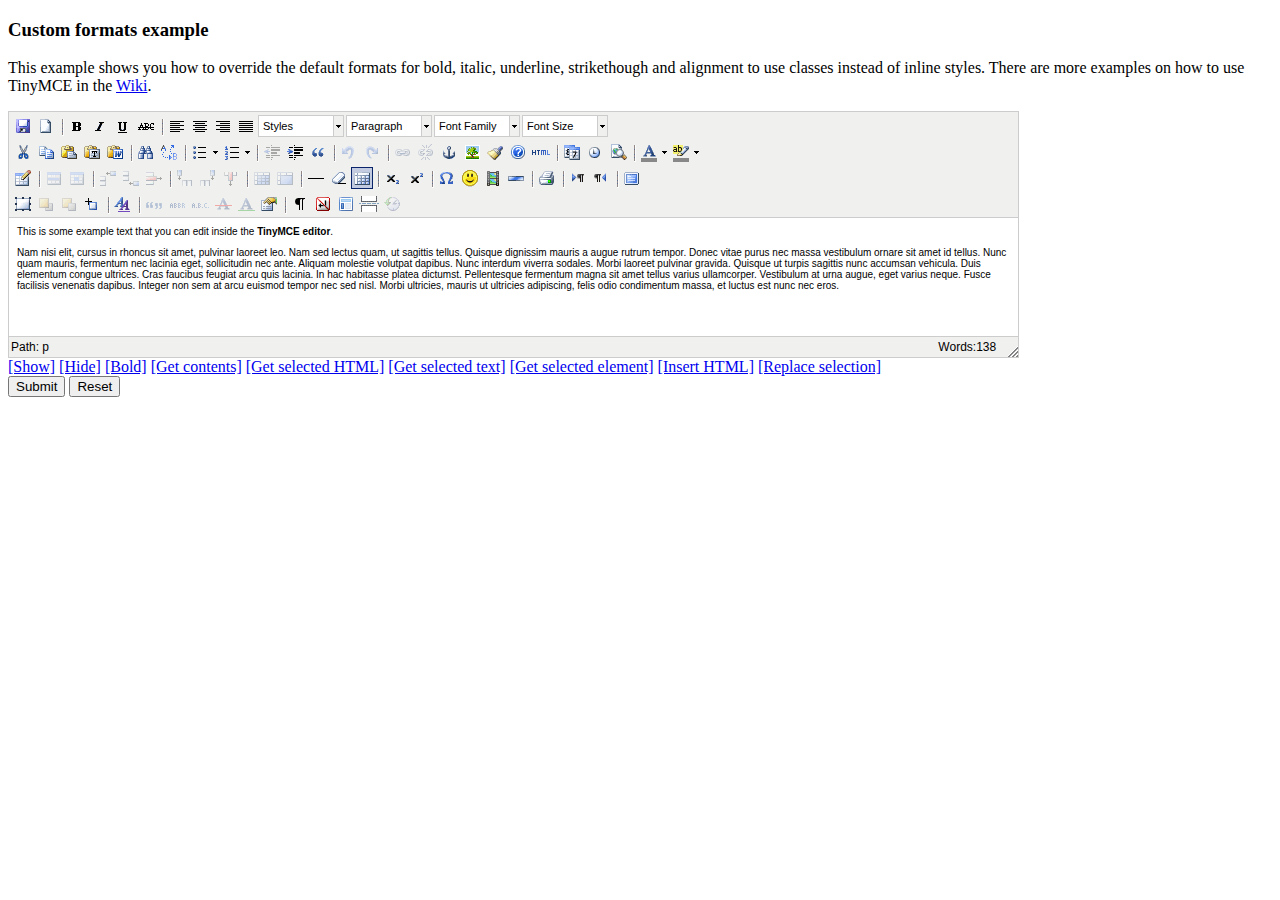
<file: myfirst/myfirst/apps/static/grappelli/tinymce/examples/custom_formats.html>
<!DOCTYPE html PUBLIC "-//W3C//DTD XHTML 1.0 Strict//EN" "http://www.w3.org/TR/xhtml1/DTD/xhtml1-strict.dtd">
<html xmlns="http://www.w3.org/1999/xhtml">
<head>
<title>Custom formats example</title>

<!-- TinyMCE -->
<script type="text/javascript" src="../jscripts/tiny_mce/tiny_mce.js"></script>
<script type="text/javascript">
	tinyMCE.init({
		// General options
		mode : "textareas",
		theme : "advanced",
		plugins : "autolink,lists,pagebreak,style,layer,table,save,advhr,advimage,advlink,emotions,iespell,inlinepopups,insertdatetime,preview,media,searchreplace,print,contextmenu,paste,directionality,fullscreen,noneditable,visualchars,nonbreaking,xhtmlxtras,template,wordcount,advlist,autosave",

		// Theme options
		theme_advanced_buttons1 : "save,newdocument,|,bold,italic,underline,strikethrough,|,justifyleft,justifycenter,justifyright,justifyfull,styleselect,formatselect,fontselect,fontsizeselect",
		theme_advanced_buttons2 : "cut,copy,paste,pastetext,pasteword,|,search,replace,|,bullist,numlist,|,outdent,indent,blockquote,|,undo,redo,|,link,unlink,anchor,image,cleanup,help,code,|,insertdate,inserttime,preview,|,forecolor,backcolor",
		theme_advanced_buttons3 : "tablecontrols,|,hr,removeformat,visualaid,|,sub,sup,|,charmap,emotions,iespell,media,advhr,|,print,|,ltr,rtl,|,fullscreen",
		theme_advanced_buttons4 : "insertlayer,moveforward,movebackward,absolute,|,styleprops,|,cite,abbr,acronym,del,ins,attribs,|,visualchars,nonbreaking,template,pagebreak,restoredraft",
		theme_advanced_toolbar_location : "top",
		theme_advanced_toolbar_align : "left",
		theme_advanced_statusbar_location : "bottom",
		theme_advanced_resizing : true,

		// Example content CSS (should be your site CSS)
		content_css : "css/content.css",

		// Drop lists for link/image/media/template dialogs
		template_external_list_url : "lists/template_list.js",
		external_link_list_url : "lists/link_list.js",
		external_image_list_url : "lists/image_list.js",
		media_external_list_url : "lists/media_list.js",

		// Style formats
		style_formats : [
			{title : 'Bold text', inline : 'b'},
			{title : 'Red text', inline : 'span', styles : {color : '#ff0000'}},
			{title : 'Red header', block : 'h1', styles : {color : '#ff0000'}},
			{title : 'Example 1', inline : 'span', classes : 'example1'},
			{title : 'Example 2', inline : 'span', classes : 'example2'},
			{title : 'Table styles'},
			{title : 'Table row 1', selector : 'tr', classes : 'tablerow1'}
		],

		formats : {
			alignleft : {selector : 'p,h1,h2,h3,h4,h5,h6,td,th,div,ul,ol,li,table,img', classes : 'left'},
			aligncenter : {selector : 'p,h1,h2,h3,h4,h5,h6,td,th,div,ul,ol,li,table,img', classes : 'center'},
			alignright : {selector : 'p,h1,h2,h3,h4,h5,h6,td,th,div,ul,ol,li,table,img', classes : 'right'},
			alignfull : {selector : 'p,h1,h2,h3,h4,h5,h6,td,th,div,ul,ol,li,table,img', classes : 'full'},
			bold : {inline : 'span', 'classes' : 'bold'},
			italic : {inline : 'span', 'classes' : 'italic'},
			underline : {inline : 'span', 'classes' : 'underline', exact : true},
			strikethrough : {inline : 'del'}
		},

		// Replace values for the template plugin
		template_replace_values : {
			username : "Some User",
			staffid : "991234"
		}
	});
</script>
<!-- /TinyMCE -->

</head>
<body>

<form method="post" action="http://tinymce.moxiecode.com/dump.php?example=true">
	<div>
		<h3>Custom formats example</h3>

		<p>
			This example shows you how to override the default formats for bold, italic, underline, strikethough and alignment to use classes instead of inline styles.
			There are more examples on how to use TinyMCE in the <a href="http://tinymce.moxiecode.com/examples/">Wiki</a>.
		</p>

		<!-- Gets replaced with TinyMCE, remember HTML in a textarea should be encoded -->
		<div>
			<textarea id="elm1" name="elm1" rows="15" cols="80" style="width: 80%">
				&lt;p&gt;
					This is some example text that you can edit inside the &lt;strong&gt;TinyMCE editor&lt;/strong&gt;.
				&lt;/p&gt;
				&lt;p&gt;
				Nam nisi elit, cursus in rhoncus sit amet, pulvinar laoreet leo. Nam sed lectus quam, ut sagittis tellus. Quisque dignissim mauris a augue rutrum tempor. Donec vitae purus nec massa vestibulum ornare sit amet id tellus. Nunc quam mauris, fermentum nec lacinia eget, sollicitudin nec ante. Aliquam molestie volutpat dapibus. Nunc interdum viverra sodales. Morbi laoreet pulvinar gravida. Quisque ut turpis sagittis nunc accumsan vehicula. Duis elementum congue ultrices. Cras faucibus feugiat arcu quis lacinia. In hac habitasse platea dictumst. Pellentesque fermentum magna sit amet tellus varius ullamcorper. Vestibulum at urna augue, eget varius neque. Fusce facilisis venenatis dapibus. Integer non sem at arcu euismod tempor nec sed nisl. Morbi ultricies, mauris ut ultricies adipiscing, felis odio condimentum massa, et luctus est nunc nec eros.
				&lt;/p&gt;
			</textarea>
		</div>

		<!-- Some integration calls -->
		<a href="javascript:;" onmousedown="tinyMCE.get('elm1').show();">[Show]</a>
		<a href="javascript:;" onmousedown="tinyMCE.get('elm1').hide();">[Hide]</a>
		<a href="javascript:;" onmousedown="tinyMCE.get('elm1').execCommand('Bold');">[Bold]</a>
		<a href="javascript:;" onmousedown="alert(tinyMCE.get('elm1').getContent());">[Get contents]</a>
		<a href="javascript:;" onmousedown="alert(tinyMCE.get('elm1').selection.getContent());">[Get selected HTML]</a>
		<a href="javascript:;" onmousedown="alert(tinyMCE.get('elm1').selection.getContent({format : 'text'}));">[Get selected text]</a>
		<a href="javascript:;" onmousedown="alert(tinyMCE.get('elm1').selection.getNode().nodeName);">[Get selected element]</a>
		<a href="javascript:;" onmousedown="tinyMCE.execCommand('mceInsertContent',false,'<b>Hello world!!</b>');">[Insert HTML]</a>
		<a href="javascript:;" onmousedown="tinyMCE.execCommand('mceReplaceContent',false,'<b>{$selection}</b>');">[Replace selection]</a>

		<br />
		<input type="submit" name="save" value="Submit" />
		<input type="reset" name="reset" value="Reset" />
	</div>
</form>
<script type="text/javascript">
if (document.location.protocol == 'file:') {
	alert("The examples might not work properly on the local file system due to security settings in your browser. Please use a real webserver.");
}
</script>
</body>
</html>
</file>
<file: Pages/Page with artilces/styles.css>
body {
	background-color: #447DB4;
	color:  #FFFFFF;
	margin: 0px;
	padding: 0px;
	display: flex;
	flex-direction:  column; 
}

.header {
	background-color: #EE8737;
	width: 100%;
	height:  100px;
	display: flex;
	position: fixed;
	flex-direction: row;
	align-items: center;
	justify-content: space-between;

}

.header_name {
	color: #FFFFFF;
	font-family: 'Ceviche One', cursive;
	font-size: 50px;
	margin: 0px;
}

/*.a_h {
	display: flex;
	flex-direction: row;
	margin-right: 10px;
	width: 500px;
	justify-content: space-between;
}

.h_a {
	transition: 0.5s linear all;
	padding: 5px;
	text-transform: uppercase;
	color:  #FFFFFF;
	text-decoration: none;
	font-family: 'Roboto', sans-serif;
}

.A {
		transition: 0.5s linear all;
	padding: 5px;
	text-transform: uppercase;
	color:  #FFFFFF;
	text-decoration: none;
}

.A:hover {
	background-color: #FF6C6C;
	border-radius: 25px;
	border-color: #FF6C6C;
}

.h_a:hover {
	background-color: #FF6C6C;
	border-radius: 25px;
	border-color: #FF6C6C;
}*/

.h_a {
	transition: 0.5s linear all;
	padding: 5px;
	text-transform: uppercase;
	color:  #FFFFFF;
	text-decoration: none;
	font-family: 'Roboto', sans-serif;
}

.h_a:hover {
	background-color: #FF6C6C;
	border-radius: 25px;
	border-color: #FF6C6C;
}

.div {
	color: white;
	display: flex;
	flex-direction: column;
	/*background-color: black;*/
	margin-top: 100px;
}

.short_info {
	background: url("Photo philes/photo_mainContent00.jpg");
	background-size: cover;
	background-position: center;

	/*background-color: black;*/
	/*background-color: red;*/
	width: 100%;
	height: 500px;
	display: flex;
	color: white;
	justify-content: center;
	align-items: center;
	flex-direction: column;
}

.short_info_ul {
	display: flex;
	flex-direction: column;
}

.short_info_h1 {
	font-family: 'Open Sans', sans-serif;
	font-size:  75px;
	margin: 0px;
	padding: 0px;
}

.short_info_ul_li {
	transition: 0.3s linear all;
	margin: 0px;
	height: 50px;
	background-color: #FFBDAE ;
	margin: 10px 0px;
	display: flex;
	align-items: center;
	-webkit-box-shadow: -23px 21px 22px -2px rgba(0, 0, 0, 0.47);
-moz-box-shadow: -23px 21px 22px -2px rgba(0, 0, 0, 0.47);
box-shadow: -23px 21px 22px -2px rgba(0, 0, 0, 0.47);
} 

.short_info_ul_li:hover {
	background-color: #FF6C6C ;
	-webkit-box-shadow: -20px 20px 20px 7px rgba(0, 0, 0, 0.47);
-moz-box-shadow: -20px 20px 20px 7px rgba(0, 0, 0, 0.47);
box-shadow: -20px 20px 20px 7px rgba(0, 0, 0, 0.47);
}

.short_info_ul_li_a {
	height: 100%;
	width: 100%;
	margin: 10px;
	display: flex;
	align-items: center;
	text-decoration: none;

}


.short_info_ul_li_a_div {
	margin: 0px;
	display: flex;
	align-items: center;	
}


.short_info_ul_li_a_div_p {
	margin-right: 5px;
	color: white;
	font-size: 25px;
	font-family: 'Open Sans', sans-serif;
}

.unv {
	flex-direction: column;
	justify-content: center;
	width: 100%;
	height: 650px;
	display: flex;
	background-color: black;

}

.unv_slider {
	display: flex;
	flex-direction: row;
	justify-content: center;
	width: 100%;
	height: 450px;
	background-color: red;
}

.unv_slider_slides {
	display: none;
	width: 500px;
	height: 100%;
	align-items:  center;
	justify-content: center;
	background:  url("https://studix.eu/wp-content/uploads/2017/11/unnamed-300x197.jpg");
	background-size: cover;
	background-clip: center;
}

.arrows {
	font-size: 50px;
}



#slide_1 {
	display: flex;
	width: 500px;
	height: 100%;
	align-items:  center;
	justify-content: center;
	background:  url("https://studix.eu/wp-content/uploads/2017/11/unnamed-300x197.jpg");
	background-size: cover;
	background-clip: center;

}

.slide_h {
	color: white;

}

/*color codes
</file>
